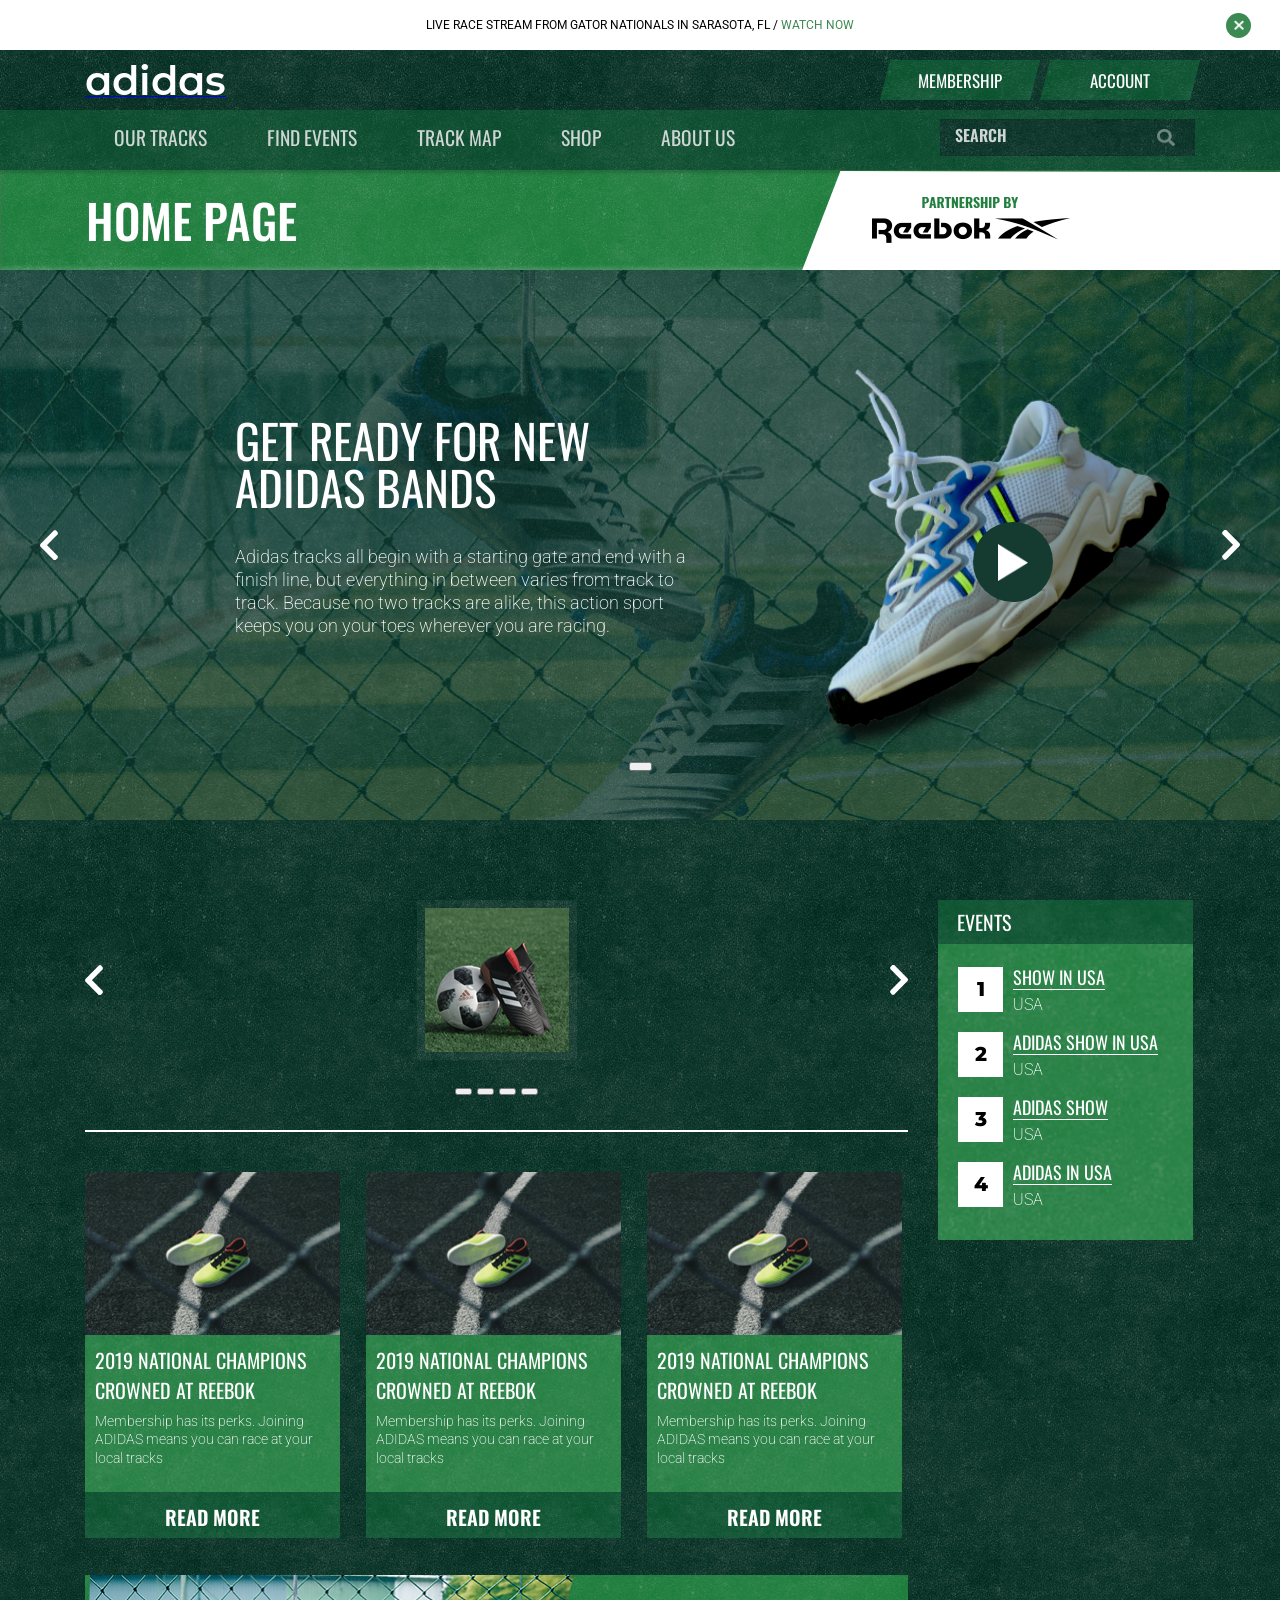
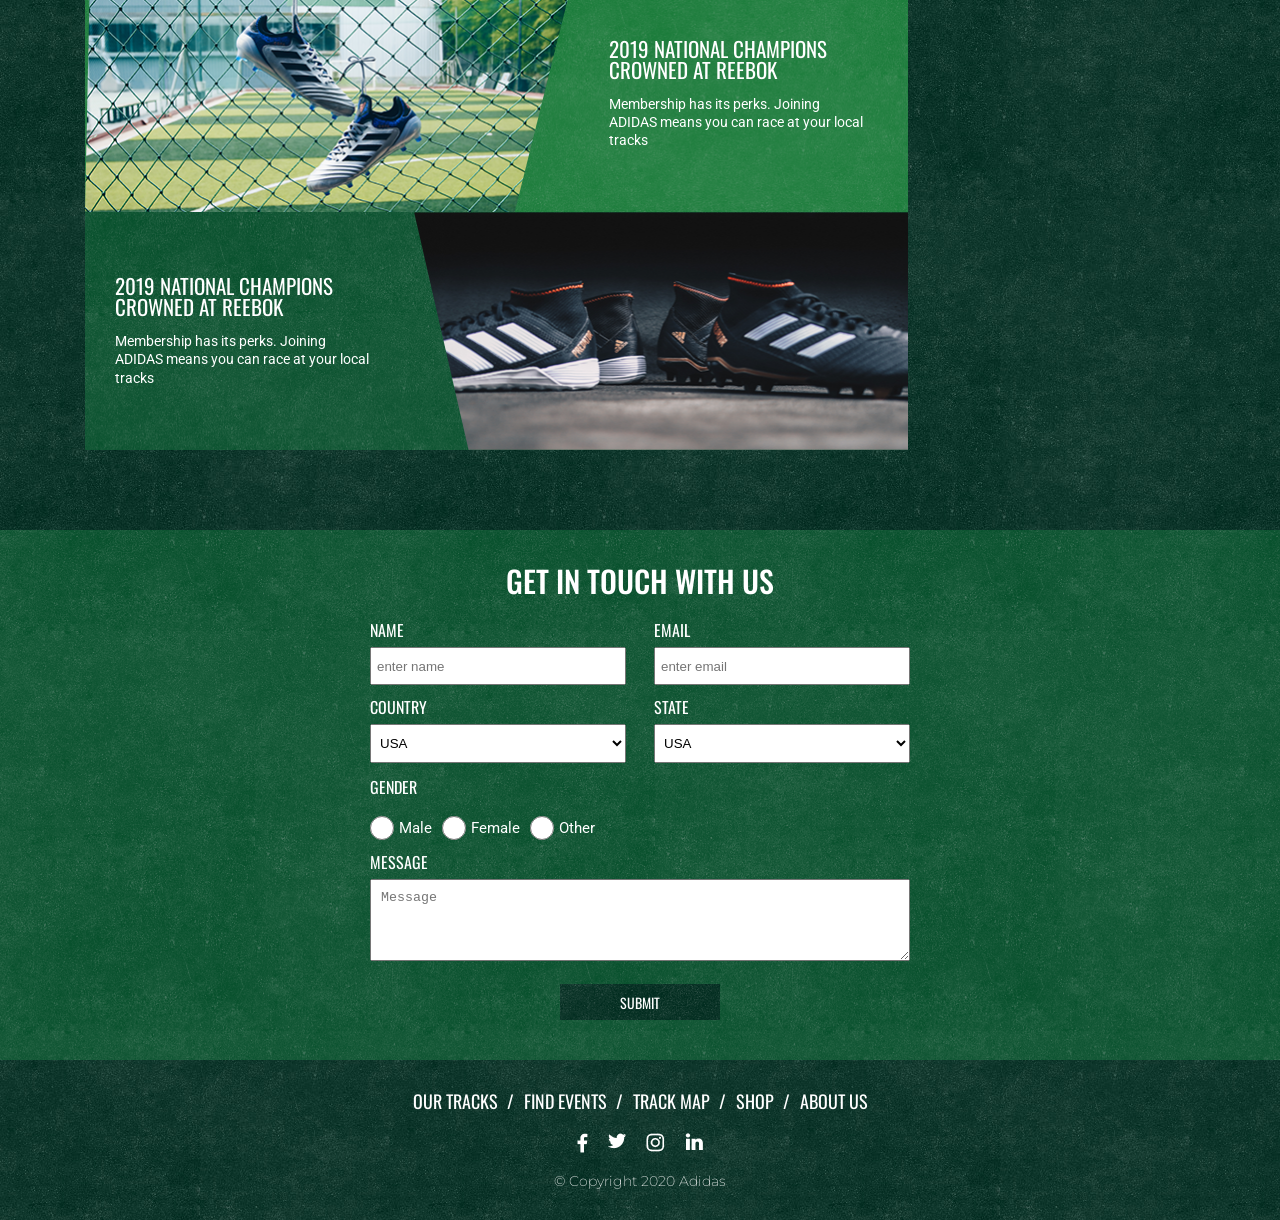
<file: index.html>
<!doctype html>
<html lang="en">
  <head>
    <meta charset="UTF-8" />
    <meta name="viewport" content="width=device-width, initial-scale=1.0" />
    <link rel="stylesheet" href="style.css" />
    <script src="script.js" defer></script>
    <title>Adidos</title>
  </head>
  <body >
    <div class="notification">
      <p class="notification__text">
        LIVE RACE STREAM FROM GATOR NATIONALS IN SARASOTA, FL /
        <span class="notification__highlight"> WATCH NOW </span>
      </p>
      <button
        class="notification__toggle"
        aria-label="Close notification"
        aria-expanded="false"
      >
        <img
          class="notification__icon"
          src="../img/menu-close-icon.png"
          alt=""
        />
      </button>
    </div>

    <header>
      <!-- Top Bar Start -->
      <div class="top-bar">
        <div class="top-bar__container container">
          <!-- Brand Start -->
          <div class="top-bar__brand">
            <a href="/" class="top-bar__logo" aria-label="Adidas Home">
              <span class="top-bar__logo-text">adidas</span>
            </a>
          </div>
          <!-- Brand End -->

          <!-- Mobile Menu Start -->
          <div class="top-bar__menu">
            <button
              class="top-bar__menu-button"
              type="button"
              aria-label="Open menu"
              aria-expanded="false"
            >
              <img
                src="../img/burger-icon.png"
                alt=""
                class="top-bar__menu-icon"
              />
            </button>
          </div>
          <!-- Mobile Menu End -->

          <!-- Actions Start -->
          <div class="top-bar__actions">
            <!-- Membership Button Start -->
            <a
              href="#"
              class="top-bar__action-btn top-bar__action-btn--membership"
            >
              <span class="top-bar__action-text">Membership</span>
            </a>
            <!-- Membership Button End -->

            <!-- Account Button Start -->
            <a
              href="#"
              class="top-bar__action-btn top-bar__action-btn--account"
            >
              <span class="top-bar__action-text">Account</span>
            </a>
            <!-- Account Button End -->
          </div>
          <!-- Actions End -->
        </div>
      </div>
      <!-- Top Bar End -->

      <nav class="nav-bar" aria-label="Main navigation">
        <div class="nav-bar__container container">
          <ul class="nav-bar__menu">
            <li class="nav-bar__menu-item">
              <a href="#" class="nav-bar__menu-link">
                <span class="nav-bar__menu-text">OUR TRACKS</span>
              </a>
            </li>

            <li class="nav-bar__menu-item">
              <a href="#" class="nav-bar__menu-link">
                <span class="nav-bar__menu-text">FIND EVENTS</span>
              </a>
            </li>

            <li class="nav-bar__menu-item">
              <a href="#" class="nav-bar__menu-link">
                <span class="nav-bar__menu-text">TRACK MAP</span>
              </a>
            </li>

            <li class="nav-bar__menu-item">
              <a href="#" class="nav-bar__menu-link">
                <span class="nav-bar__menu-text">SHOP</span>
              </a>
            </li>

            <li class="nav-bar__menu-item">
              <a href="#" class="nav-bar__menu-link">
                <span class="nav-bar__menu-text">ABOUT US</span>
              </a>
            </li>
          </ul>

          <form class="nav-bar__search" action="#" role="search">
            <input
              id="site-search"
              type="search"
              class="nav-bar__search-input"
              placeholder="SEARCH"
            />

            <button type="submit" class="nav-bar__search-button">
              <img
                src="../img/search-icon.png"
                alt="Search"
                class="nav-bar__search-icon"
              />
            </button>
          </form>
        </div>
      </nav>

      <div class="breadcrumb" aria-label="Page header">
        <div class="breadcrumb__container full-right">
          <div class="breadcrumb__content">
            <h1 class="breadcrumb__title">Home Page</h1>
            <a href="#" class="breadcrumb__sponsor">
              <picture class="breadcrumb__sponsor-media">
                <img
                  src="../img/poweredby.png"
                  alt="Powered by company name"
                  class="breadcrumb__sponsor-image"
                />
              </picture>
            </a>
          </div>
        </div>
      </div>

      
        <section class="hero">
      <div class="hero__overlay">
        <!-- Navigation -->
        <button
          class="hero__nav hero__nav--prev"
          type="button"
          aria-label="Previous slide"
        >
          <img
            src="../img/hero-slider-right-arrow.png"
            alt=""
            class="hero__nav-icon"
          />
        </button>

        <button
          class="hero__nav hero__nav--next"
          type="button"
          aria-label="Next slide"
        >
          <img
            src="../img/hero-slider-leftt-arrow.png"
            alt=""
            class="hero__nav-icon"
          />
        </button>

        <!-- Slider -->
        <div class="hero__slider">
          <!-- Slide -->
          <article class="hero__slide hero__slide--active">
            <div class="hero__media">
              <img
                src="../img/video-thumbnail-img.png"
                alt="Adidas product showcase"
                class="hero__image"
              />
            </div>

            <div class="hero__content">
              <h1 class="hero__title">GET READY for New Adidas Bands</h1>
              <p class="hero__text">
                Adidas tracks all begin with a starting gate and end with a
                finish line, but everything in between varies from track to
                track. Because no two tracks are alike, this action sport keeps
                you on your toes wherever you are racing.
              </p>
            </div>
          </article>
        </div>

        <!-- Pagination -->
        <div class="hero__pagination">
          <button
            class="hero__pagination-btn hero__pagination-btn--active"
            type="button"
            aria-label="Go to slide 1"
          ></button>
        </div>
      </div>
        </section>


    </header>

    <main>
      <div class="container">
        <div class="two-col">
          <div class="two-col__content">
            <div class="careousel">
              <button class="careousel__btn left">
                <img src="img/hero-slider-leftt-arrow.png" alt="" />
              </button>
              <button class="careousel__btn right">
                <img src="img/hero-slider-right-arrow.png" alt="" />
              </button>

              <picture>
                <img src="img/thubnail-slider-img.png" alt="" />
              </picture>

              <div class="careousel__pagination">
                <button class="careousel__pagination-btn active"></button>
                <button class="careousel__pagination-btn"></button>
                <button class="careousel__pagination-btn"></button>
                <button class="careousel__pagination-btn"></button>
              </div>
            </div>

            <div class="divider"></div>
            <div class="event-grid">
              <div class="event-card">
                <picture class="event-card__media">
                  <img src="img/post-img.png" class="event-card__img" alt="" />
                </picture>

                <div class="event-card__content">
                  <h3 class="event-card__title">
                    2019 NATIONAL CHAMPIONS CROWNED AT Reebok
                  </h3>

                  <p class="event-card__description">
                    Membership has its perks. Joining ADIDAS means you can race
                    at your local tracks
                  </p>
                </div>

                <a href="#" class="event-card__btn">Read More</a>
              </div>
              <div class="event-card">
                <picture class="event-card__media">
                  <img src="img/post-img.png" class="event-card__img" alt="" />
                </picture>

                <div class="event-card__content">
                  <h3 class="event-card__title">
                    2019 NATIONAL CHAMPIONS CROWNED AT Reebok
                  </h3>

                  <p class="event-card__description">
                    Membership has its perks. Joining ADIDAS means you can race
                    at your local tracks
                  </p>
                </div>

                <a href="#" class="event-card__btn">Read More</a>
              </div>
              <div class="event-card">
                <picture class="event-card__media">
                  <img src="img/post-img.png" class="event-card__img" alt="" />
                </picture>

                <div class="event-card__content">
                  <h3 class="event-card__title">
                    2019 NATIONAL CHAMPIONS CROWNED AT Reebok
                  </h3>

                  <p class="event-card__description">
                    Membership has its perks. Joining ADIDAS means you can race
                    at your local tracks
                  </p>
                </div>

                <a href="#" class="event-card__btn">Read More</a>
              </div>
            </div>

            <div class="membership">
              <div class="membership__card">
                <picture class="membership__media">
                  <img
                    src="img/zig-zag-img-1.png"
                    alt=""
                    class="membership__img"
                  />
                </picture>

                <div class="membership__content">
                  <h3 class="membership__title">
                    2019 NATIONAL CHAMPIONS CROWNED AT Reebok
                  </h3>
                  <p class="membership__message">
                    Membership has its perks. Joining ADIDAS means you can race
                    at your local tracks
                  </p>
                </div>
              </div>

              <div class="membership__card membership__card--reverse">
                <picture class="membership__media">
                  <img
                    src="img/zig-zag-img-2.png"
                    alt=""
                    class="membership__img membership__img--reverse"
                  />
                </picture>

                <div class="membership__content">
                  <h3 class="membership__title">
                    2019 NATIONAL CHAMPIONS CROWNED AT Reebok
                  </h3>
                  <p class="membership__message">
                    Membership has its perks. Joining ADIDAS means you can race
                    at your local tracks
                  </p>
                </div>
              </div>
            </div>
          </div>
          <div class="two-col__news">
            <div class="events">
              <h1 class="events__title">EVENTS</h1>
              <ul class="events__list">
                <li class="events__item">
                  <h2 class="events__number">1</h2>
                  <div class="events__content">
                    <h3 class="events__sub-title">SHOW IN USA</h3>
                    <span class="events__location">USA</span>
                  </div>
                </li>
                <li class="events__item">
                  <h2 class="events__number">2</h2>
                  <div class="events__content">
                    <h3 class="events__sub-title">Adidas show IN USA</h3>
                    <span class="events__location">USA</span>
                  </div>
                </li>
                <li class="events__item">
                  <h2 class="events__number">3</h2>
                  <div class="events__content">
                    <h3 class="events__sub-title">Adidas show</h3>
                    <span class="events__location">USA</span>
                  </div>
                </li>
                <li class="events__item">
                  <h2 class="events__number">4</h2>
                  <div class="events__content">
                    <h3 class="events__sub-title">Adidas in USA</h3>
                    <span class="events__location">USA</span>
                  </div>
                </li>
              </ul>
            </div>
          </div>
        </div>
      </div>

      <section class="contact-section">
        <div class="contact-section__container">
          <h2 class="contact-section__title">Get in touch with us</h2>

          <form action="" class="contact-form" novalidate>
            <!-- Name -->
            <div class="contact-form__group">
              <label for="name" class="contact-form__label">Name</label>

              <input
                type="text"
                id="name"
                name="name"
                class="contact-form__input"
                placeholder="enter name"
              />
            </div>

            <!-- Email -->
            <div class="contact-form__group">
              <label for="email" class="contact-form__label">Email</label>

              <input
                type="email"
                id="email"
                name="email"
                class="contact-form__input"
                placeholder="enter email"
              />
            </div>

            <!-- Country -->
            <div class="contact-form__group">
              <label for="country" class="contact-form__label">Country</label>

              <select id="country" name="country" class="contact-form__select">
                <option value="usa">USA</option>
                <option value="pakistan">Pakistan</option>
              </select>
            </div>

            <!-- State -->
            <div class="contact-form__group">
              <label for="state" class="contact-form__label">State</label>

              <select id="state" name="state" class="contact-form__select">
                <option value="california">USA</option>
                <option value="punjab">Punjab</option>
              </select>
            </div>

            <!-- Gender -->
            <fieldset class="contact-form__fieldset">
              <legend class="contact-form__legend">Gender</legend>

              <div class="contact-form__radio-group">
                <div class="contact-form__radio-item">
                  <input
                    type="radio"
                    id="male"
                    name="gender"
                    value="male"
                    class="contact-form__radio-input"
                  />

                  <label for="male" class="contact-form__radio-label">
                    Male
                  </label>
                </div>

                <div class="contact-form__radio-item">
                  <input
                    type="radio"
                    id="female"
                    name="gender"
                    value="female"
                    class="contact-form__radio-input"
                  />

                  <label for="female" class="contact-form__radio-label">
                    Female
                  </label>
                </div>

                <div class="contact-form__radio-item">
                  <input
                    type="radio"
                    id="other"
                    name="gender"
                    value="other"
                    class="contact-form__radio-input"
                  />

                  <label for="other" class="contact-form__radio-label">
                    Other
                  </label>
                </div>
              </div>
            </fieldset>

            <!-- Message -->
            <div class="contact-form__group">
              <label for="message" class="contact-form__label"> Message </label>

              <textarea
                id="message"
                name="message"
                class="contact-form__textarea"
                placeholder="Message"
                rows="4"
              ></textarea>
            </div>

            <!-- Button -->
            <button type="submit" class="contact-form__button">Submit</button>
          </form>
        </div>
      </section>
    </main>

    <footer class="footer">
      <div class="footer__container">
        <nav class="footer__nav">
          <ul class="footer__menu">
            <li class="footer__menu-item">
              <a href="#" class="footer__menu-link">Our Tracks</a>
            </li>

            <li class="footer__menu-item">
              <a href="#" class="footer__menu-link">Find Events</a>
            </li>

            <li class="footer__menu-item">
              <a href="#" class="footer__menu-link">Track Map</a>
            </li>

            <li class="footer__menu-item">
              <a href="#" class="footer__menu-link">Shop</a>
            </li>
            <li class="footer__menu-item">
              <a href="#" class="footer__menu-link">About Us</a>
            </li>
          </ul>
        </nav>

        <div class="footer__social">
          <ul class="footer__social-list">
            <li class="footer__social-item">
              <a href="#" class="footer__social-link">
                <img
                  src="img/facebook-icon.png"
                  alt="Facebook"
                  class="footer__social-icon"
                />
              </a>
            </li>

            <li class="footer__social-item">
              <a href="#" class="footer__social-link">
                <img
                  src="img/twitter-icon.png"
                  alt="Twitter"
                  class="footer__social-icon"
                />
              </a>
            </li>

            <li class="footer__social-item">
              <a href="#" class="footer__social-link">
                <img
                  src="img/instagram-icon.png"
                  alt="Instagram"
                  class="footer__social-icon"
                />
              </a>
            </li>

            <li class="footer__social-item">
              <a href="#" class="footer__social-link">
                <img
                  src="img/linkedin-icon.png"
                  alt="LinkedIn"
                  class="footer__social-icon"
                />
              </a>
            </li>
          </ul>
        </div>

        <p class="footer__copyright">© Copyright 2020 Adidas</p>
      </div>
    </footer>


  </body>
</html>
</file>
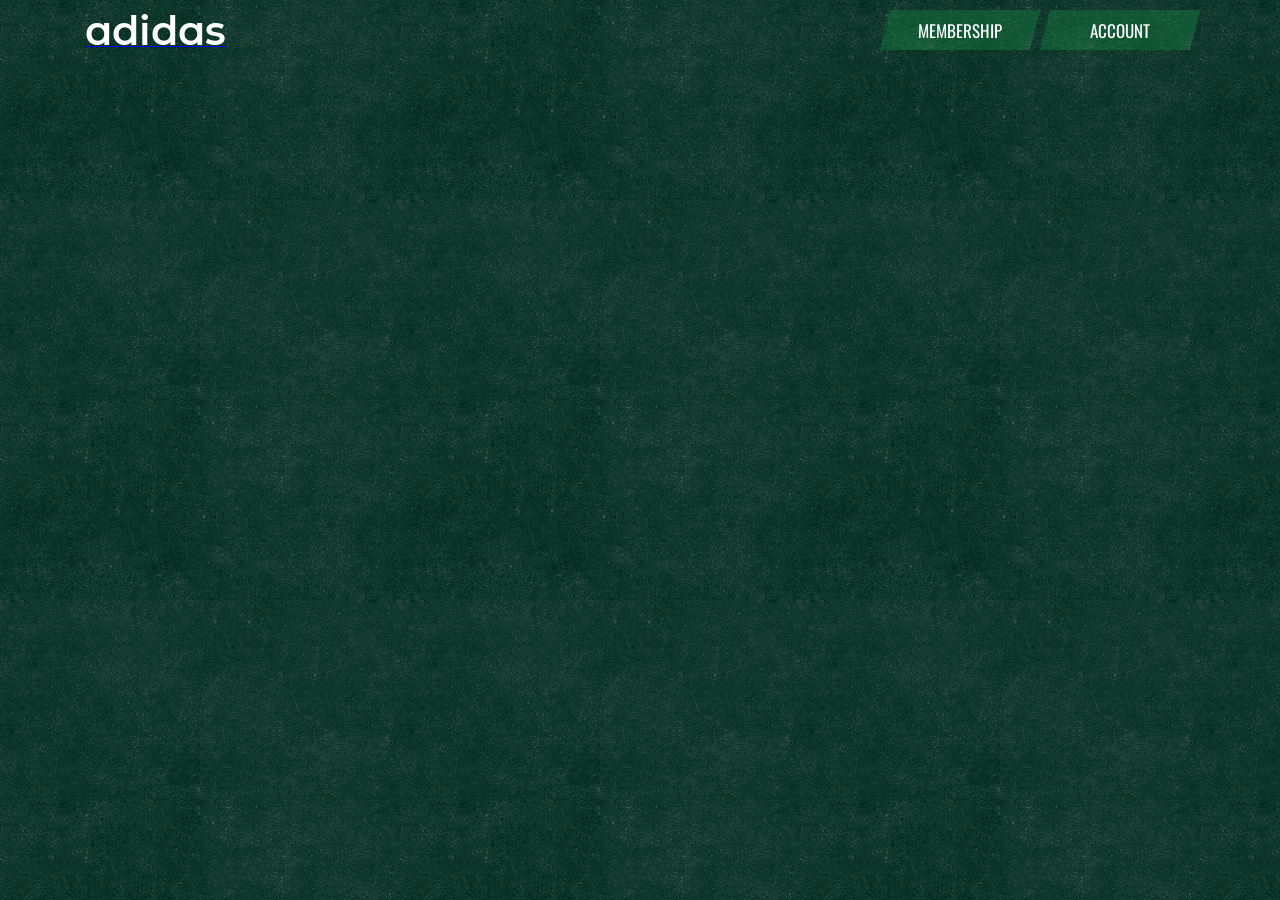
<file: components/header.html>
<!DOCTYPE html>
<html lang="en">
<head>
    <meta charset="UTF-8">
    <meta name="viewport" content="width=device-width, initial-scale=1.0">
    <link rel="stylesheet" href="header.css">
    <title>header</title>
</head>
<body>


        <!-- Top Bar Start -->
<header class="top-bar">
  
  <div class="top-bar__container container">

    <!-- Brand Start -->
    <div class="top-bar__brand">
      <a href="/" class="top-bar__logo" aria-label="Adidas Home">
        <span class="top-bar__logo-text">adidas</span>
      </a>
    </div>
    <!-- Brand End -->

    <!-- Mobile Menu Start -->
    <div class="top-bar__menu">
      <button
        class="top-bar__menu-button"
        type="button"
        aria-label="Open menu"
        aria-expanded="false"
      >
        <img
          src="../img/burger-icon.png"
          alt=""
          class="top-bar__menu-icon"
        />
      </button>
    </div>
    <!-- Mobile Menu End -->

    <!-- Actions Start -->
    <div class="top-bar__actions">
      <!-- Membership Button Start -->
      <a
        href="#"
        class="top-bar__action-btn top-bar__action-btn--membership"
      >
        <span class="top-bar__action-text">Membership</span>
      </a>
      <!-- Membership Button End -->

      <!-- Account Button Start -->
      <a
        href="#"
        class="top-bar__action-btn top-bar__action-btn--account"
      >
        <span class="top-bar__action-text">Account</span>
      </a>
      <!-- Account Button End -->

    </div>
    <!-- Actions End -->

  
  
  
  
  
  
  </div>




  
</header>
<!-- Top Bar End -->
    
</body>
</html>
</file>
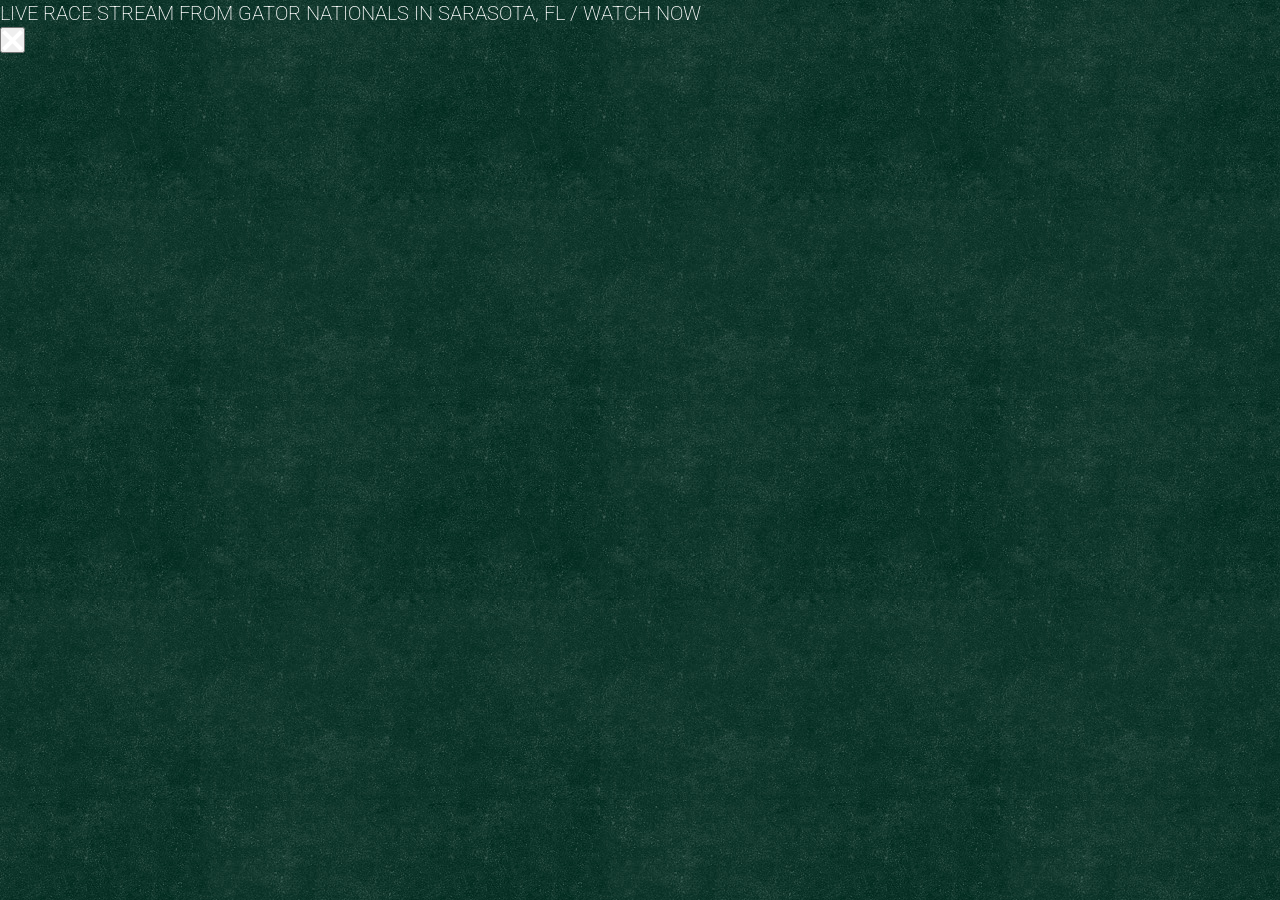
<file: components/notification.html>
<!DOCTYPE html>
<html lang="en">
<head>
    <meta charset="UTF-8">
<meta name="viewport" content="width=device-width, initial-scale=1.0">
  <link rel="stylesheet" href="nav-bar.css">
    <title>Document</title>
</head>
<body>


  
<div class="notification">
  
  <p class="notification__text">
    LIVE RACE STREAM FROM GATOR NATIONALS IN SARASOTA, FL /
    
    <span class="notification__highlight">
      WATCH NOW
    </span>
  </p>

  <button 
    class="notification__toggle"
    aria-label="Close notification"
    aria-expanded="false"
  >
    <img 
      class="notification__icon"
      src="../img/menu-close-icon.png"
      alt=""
    >
  </button>

</div>


    
</body>
</html>
</file>
<file: style.css>
@import url("https://fonts.googleapis.com/css2?family=Montserrat+Alternates:ital,wght@0,100;0,200;0,300;0,400;0,500;0,600;0,700;0,800;0,900;1,100;1,200;1,300;1,400;1,500;1,600;1,700;1,800;1,900&family=Montserrat:ital,wght@0,100..900;1,100..900&family=Oswald:wght@200..700&family=Roboto:ital,wght@0,100..900;1,100..900&display=swap");

@layer reset {
  *,
  *::after,
  *::before {
    margin: 0;
    padding: 0;
    box-sizing: border-box;
  }
}

@layer base {
  :root {
    --primary-clr: #3c8953;

    --container-width: 1110px;
    --container-padding:0.5px;
  }
  h1,
  h2,
  h3,
  h4 {
    font-family: "Oswald", sans-serif;
    font-weight: 400;
    color: white;
    text-transform: uppercase;
  }

  h1 {
    /* font-size: clamp(2.8rem, 3vw, 4.8rem); */
    font-size: clamp(2.9rem, 3vw, 4.9rem);

    /* font-size: clamp(3rem, 1.83rem + 4.99vw, 5rem); */
  }

  h2 {
    font-size: clamp(2.4rem, 2.5vw, 3.6rem);
  }

  h3 {
    font-size: clamp(2.2rem, 2vw, 3rem);
  }
  p {
    font-family: "Roboto", sans-serif;
    font-weight: 200;
    /* font-size: clamp(1rem, 1rem + 0.8vw, 2rem); */
    font-size: clamp(1.72rem, 1rem + 0.8vw, 2.5rem);
    line-height: 1.31;
    color: white;
  }

  html {
    font-size: 62.5%;
  }
  body {
    /* background-color: red; */
    /* min-height: 100dvh; */
    background: url("img/bg.jpg");
    overflow-x: hidden;

  }

  .no-scroll {
      overflow: hidden;
      height: 100dvh;
  }

  .container {
    width: 100%;
    max-width: var(--container-width);

    margin: 0 auto;

    padding-inline: var(--container-padding);
    display: grid;
  }

  .full-right {
    display: flex;
    justify-content: space-between;
    align-items: center;
    height: 100px;

    margin-left: max(
      var(--container-padding),
      calc((100vw - var(--container-width)) / 2 + var(--container-padding))
    );

    width: calc(
      1110 -
        max(
          var(--container-padding),
          calc((100vw - var(--container-width)) / 2 + var(--container-padding))
        )
    );
  }

  input,
  select {
    width: 100%;
    padding: 0.5rem;
    /* background: url("img/bg.jpg"); */
  }

  textarea {
    width: 100%;
  }
  label {
    font-family: "Oswald", sans-serif;

    color: white;
    font-size: 16px;
    text-transform: uppercase;
    font-weight: 400;
  }

  ul {
    list-style: none;
    li {
      a {
        text-decoration: none;
        color: white;
      }
    }
  }
}

@layer notification {
  .notification {
    position: relative;
    background-color: white;
    min-block-size: 7rem;
    display: flex;
    align-items: center;
    justify-content: center;
    padding: 0 1.6rem;
    .notification__text{
     
        /* font-size: 1.4rem; */
        /* font-size: clamp(1.2rem, 1vw, 1.4rem); */
        /* font-size: clamp(1.2rem, 0.97vw, 1.4rem); */
        font-size: clamp(12px, 0.97vw, 14px);
        color: black;
        text-align: left;
        font-weight: 400;
        line-height: 2;
        /* width: fit-content; */

        .notification__highlight {
          color: var(--primary-clr);
        }
    
    }
    .notification__toggle {
      position: absolute;
      top: 0;
      bottom: 0;
      margin-block: auto;
      block-size: fit-content;

      right: 14px;
      border: 0;
      background: var(--primary-clr);
      width: 25px;
      height: 25px;

      display: flex;
      align-items: center;
      justify-content: center;

      border-radius: 50vmax;
      img {
        width: 10px;
        height: 10px;
      }
    }
  }

  /* Mobile */
  @media (min-width: 640px) {
    .notification {
      justify-content: flex-start;
      .notification__text {
          text-align: left;
          width: fit-content;
      }
    }
  }


  /* Tablet portrait */
  @media (min-width: 768px) {
    .notification {
      min-block-size: 5rem;
      justify-content: center;
      .notification__text { 
          text-align: center;
      }

      .notification__toggle {
        right: 29px;
        width: 25px;
        height: 25px;
      }
    }
  }

    /* Tablet / small laptop */
  @media (min-width: 1024px) {

  }
  /* Optional: very large screens */
  @media (min-width: 1536px) { 

    .notification {
            
        min-block-size: 5rem;
        justify-content: center;
        .notification__text { 
            text-align: center;
            font-size: 17px;
        }
 
    }

  }
}

@layer header {
  header {

    .top-bar {

          /* padding: 1rem 0; */
          .top-bar__container {

            grid-template-columns: 1fr auto;
            place-items: center start;
            gap: 1.5rem;
            padding: 0;
            padding-top: 1.4rem;
            .top-bar__brand {
              padding-left: 1.5rem;
              span {
                color: white;
                font-family: "Montserrat Alternates", sans-serif;
                /* font-size: 3.5rem; */
                font-size: 2.7rem;
                font-weight: 600;
              }
            }
            .top-bar__menu {
              padding-right: 1.5rem;
              .top-bar__menu-button{
                border: 0;
                background: transparent;
              }
            }
            .top-bar__actions {
              grid-column: 1/-1;
              display: flex;
              justify-content: stretch;
              align-items: center;
              width: 100%;

              .top-bar__action-btn {
                flex: 1;
                text-decoration: none;
                color: white;
                padding: 0.8rem;
                text-align: center;

                .top-bar__action-text {
                  font-family: "Oswald", sans-serif;
                  font-size: 17px;
                  font-weight: 400;
                  /* border: 2px solid red; */

                  text-transform: uppercase;
                }

                &.top-bar__action-btn--membership {
                    background: url("../img/membership-btn.png");
                }

                &.top-bar__action-btn--account {
                    background: url("../img/btn-account.png");
                }   
            
              }
            }
          }






          /* BASE = mobile first */

          /* ≥ 640px */
          /* @media (min-width: 640px) { } */

          /* ≥ 768px */
          /* @media (min-width: 768px) { } */

          /* ≥ 1024px */
    @media (min-width: 1024px) {
            .top-bar__container{
              min-block-size: 6rem;
              padding: 0.4rem 0;
              &.container {

          
                grid-template-columns: 1fr auto auto;
                place-items: center start;
                height: 100%;
                padding: 0;

                .top-bar__brand {
                  padding: 0;
                  span {
                    color: white;
                    font-family: "Montserrat Alternates", sans-serif;
                    font-size: 4rem;
                    font-weight: 600;
                  }
                }
                .top-bar__actions {
                  padding: 0;
                  margin: 0;
                  grid-column: 3;

                  display: flex;
                  justify-content: center;
                  gap: 1rem;
                  .top-bar__action-btn {
                    transform: skew(-14deg);
                    display: flex;
                    align-items: center;
                    justify-content: center;
                    width: 150px;
                    height: 40px;
                    text-transform: uppercase;

                    .top-bar__action-text {
                      transform: skew(14deg);
                      font-family: "Oswald", sans-serif;
                      font-size: 17px;
                      font-weight: 400;
                    }

                    &.top-bar__action-btn--membership {
                      background: url("/img/membership-btn.png");
                    }
                    &.top-bar__action-btn--membership {
                      background: url("/img/btn-account.png");
                    }
                  }
                }

                .top-bar__menu  {
                  button {
                    border: 0;
                    background: transparent;
                    display: none;
                  }
                }
              }
            }
          }

          /* ≥ 1280px */
          /* @media (min-width: 1280px) { } */

          /* ≥ 1536px */
          /* @media (min-width: 1536px) { } */
    }


    .nav-bar {

      position: fixed;
      /* inset: 0; */
      width: 100%;
      min-height: 100dvh;
      background-color: #3c8953;
      /* opacity: 0.8; */
      /* block-size: 100dvh; */
      padding: 1rem 1.5rem;
      /* display: block; */
      
        display: none;

        &.nav-bar--active {
            display: block;
        }

      z-index: 999;


      .nav-bar__container{
        
        &.container {

                grid-template-columns: 1fr;
                grid-template-rows: auto auto;
                gap: 0.5rem;
                /* place-items: start; */
                .nav-bar__menu {
                 
                        display: flex;
                        flex-direction: column;
                        margin-top: 1.7rem;
                        gap: 0.5rem;
                    .nav-bar__menu-item {
                        .nav-bar__menu-link {
                            display: inline-block;
                            font-family: "Oswald", sans-serif;
                            /* font-size: 2.5rem; */
                            /* font-size: clamp(2rem, 2.5vw, 2.5rem); */
                            /* font-size: clamp(2rem, 1.74vw, 2.5rem); */

                            font-size: 17px;
                            padding: 1.5rem 2rem; /* set base padding */
                            &:hover {
                                background-image: url("../img/membership-btn.png");
                                background-size: cover;
                                background-repeat: no-repeat;
                                background-position: center;
                                clip-path: polygon(1% 100%, 0% 0%, 99% 0%, 87% 100%);
                            }
                        }
                    }

                 
                }

                .nav-bar__search {
                        grid-row: 1;
                        background: url("../img/bg.jpg");
                        display: flex;
                        align-items: center;
                        justify-content: center;
                        width: 100%;

                        .nav-bar__search-input {
                            border: 0;
                            padding: 1.3rem 0;
                            background: url("../img/search-input-bg.png");
                            &::placeholder {
                                padding:0 1rem;
                                font-family: "Oswald", sans-serif;
                                font-size: 1.6rem;
                                font-weight: 500;
                                color: white;
                        
                            }

                            &:focus,:focus-visible{

                                outline: 1px solid yellow;
                            }
                        }

                        .nav-bar__search-button {
                            padding: 1rem;
                            border: 0;
                            background: transparent;
                            img {
                            width: 20px;
                            }
                        }
                }
      }
     }

      

      /* desktop  responsiveness */

      /* ≥ 640px */
      /* @media (min-width: 640px) { } */

      /* ≥ 768px */
      /* @media (min-width: 768px) { } */

      /* ≥ 1024px */
      @media (min-width: 1024px) {
        &.nav-bar {
          display: block;
          position: relative;
          background: url("../img/btn-account.png");
          /* block-size: 6rem; */
          opacity: 0.8;
          padding: 0;
          margin: 0;
              min-height: 6rem;
          .nav-bar__container{
     
            &.container {
                    grid-template-columns: 1fr auto;
                    gap: 0;
                    place-items: center start;

                  
                    /* padding: 0.1rem; */
                    /* place-items: start; */
                    .nav-bar__menu {

                   
                        place-self: center start;
                        display: flex;
                        flex-direction: row;
                        align-items: center;
                        justify-content: center;
                        margin: 0;
                        margin-left: 0.9rem;
                        gap: 2rem;
                        
                    .nav-bar__menu-item {
                      .nav-bar__menu-link {
                            display: flex;
                            align-items: center;
                        
                            height: 5.5rem;
                            line-height: 5.5rem;
                            font-family: "Oswald", sans-serif;
                            /* font-size: 2.5rem; */
                            /* font-size: clamp(2rem, 2.5vw, 2.5rem); */
                            /* font-size: clamp(1.5rem, 1.74vw, 1.9rem); */
                            font-size: 19.5px;
                            font-weight: 400;
                            transform: skew(-25deg); /* 🔥 skew container */
                            overflow: hidden; /* prevents overflow issues */

                            .nav-bar__menu-text {
                                display: block;
                                transform: skew(25deg); /* 🔥 unskew text */
                            }

                            &:hover {

                        
                                /* background-image: url('img/membership-btn.png');
                                                            background-size: cover;
                                                            background-repeat: no-repeat;
                                                            background-position: center;
                                                            clip-path:none; */

                                background-image: url("../img/membership-btn.png");
                                background-size: auto 6rem; /* 🔥 height = 6rem */
                                background-repeat: no-repeat;
                                background-position: center;
                                clip-path: none;
                            }

                        
                            }
                        }


                        }

                    .nav-bar__search {
                            grid-column: 2;
                            background: url("../img/bg.jpg");
                            display: flex;
                            align-items: center;
                            justify-content: center;

                            width: 255px;
                            .nav-bar__search-input {
                                border: 0;
                                padding: 1rem 0.5rem;
                                &::placeholder {
                                padding: 1rem;

                                font-family: "Oswald", sans-serif;
                                font-size: 1.6rem;
                                font-weight: 600;
                                }
                                &:focus,:focus-visible{

                                    outline: 1px solid yellow;
                                }
                            }

                            .nav-bar__search-button {
                                /* padding:0 1rem; */

                                padding-right: 2rem;
                                border: 0;
                                background: transparent;
                                .nav-bar__search-icon {
                                     width: 22px;
                                }
                            }
                    }
          }

          } 
        
        }

        /* ≥ 1280px */
        /* @media (min-width: 1280px) { } */

        /* ≥ 1536px */
        /* @media (min-width: 1536px) { } */
      }
    }



    

    .breadcrumb{

          background-image: url("../img/breadcrumb-bg-green.png");
          background-repeat: repeat, repeat-x;
          background-blend-mode: multiply;
          box-shadow:
            inset 0 2px 4px rgba(0, 0, 0, 0.25),/* dark inner shadow (top) */ 
            
            inset 0 -2px 4px rgba(255, 255, 255, 0.2); /* light inner highlight (bottom) */

        .breadcrumb__container{

          &.full-right {
            .breadcrumb__content{

                display: flex;  
                align-items: center;
                width: 100%;
                min-height: 100%;

              .breadcrumb__title{

                    flex:  0 0 60%;
                    font-family: "Oswald", sans-serif;
                    /* font-size: clamp(3rem, 3.3vw, 7rem); */
                    font-size: 47px;
                    font-weight: 500;
                    color: white;
                    text-transform: uppercase;
                    /* margin-left: 2rem; */
                }

            .breadcrumb__sponsor {
            
              flex: 1 0  40%;
              align-self: stretch;
              display: flex;
              align-items: center;
              padding-left: 7rem;
              /* background: url("../img/breadcrumb-bg-white-right.png") no-repeat; */
              background-color: white;
              clip-path: polygon(100% 100%, 100% 2%, 8% 1%, 0% 100%);
              /* flex: 0 0 40%; */
              min-height: 100%;
              .breadcrumb__sponsor-media{
                display: block;
                width: 100%;
                .breadcrumb__sponsor-image{
                      display: block;
                      max-width: 100%;
                      height: auto;
                      object-fit: contain;
                    }          
              }
            }
            }
          }

          /* BASE = mobile first */

          /* ≥ 640px */
          @media (min-width: 640px) {
          }

          /* ≥ 768px */
          @media (min-width: 768px) {
            /* &.breadcrumb {
              display: block;
            } */
          }

          /* ≥ 1024px */
          /* @media (min-width: 1024px) { } */

          /* ≥ 1280px */
          /* @media (min-width: 1280px) { } */

          /* ≥ 1536px */
          /* @media (min-width: 1536px) { } */
    }



    }




    .hero {

  .hero__overlay {
    position: relative;
    isolation: isolate;
    /* min-block-size: 50.5rem; */
    min-block-size: 55rem;

    background: url("../img/hero-bg.png");
    background-repeat: no-repeat;
    background-size: cover;
    background-position: center;
    isolation: isolate;

    &::after {
      position: absolute;
      content: "";
      background: url("../img/overlay.png") center/cover no-repeat;
      inset: 0;
      z-index: -1;
    }

    .hero__nav {
      display: none;
      z-index: 1;
      position: absolute;
      top: 0;
      bottom: 0;
      margin-block: auto;
      block-size: fit-content;
      border: 0;
      background: transparent;

      &.hero__nav--prev {
        right: 10px;
      }
      &.hero__nav--next {
        left: 10px;
      }
    }

    .hero__slider {
      .hero__slide {
        display: flex;
        align-items: center;
        justify-content: start;
        flex-direction: column;
        min-block-size: 50.5rem;
        margin-inline: 1.5rem;

        gap: 1.9rem;
        .hero__media {
          margin-top: 3rem;
          position: relative;
          display: inline-block;

          .hero__image {
                width: 100%;
                max-width: 200px;     
                z-index: 1;
            }

            &::after {

                z-index: 2;
                content: "";
                position: absolute;
                width: 6rem;
                height: 6rem;
                background: #153a30 url("../img/play-icon.png") center center
                  no-repeat;
                background-size: 2rem;
                border-radius: 50%;
                top: 50%;
                left: 50%;
                transform: translate(-50%, -50%);
                cursor: pointer;
              }
        }
    
      .hero__content {
        /* width: min(100%, calc(100% - 2rem)); */
        .hero__title {
          text-transform: uppercase;
          font-size: clamp(3rem, 2.3rem + 1.88vw, 5rem);
          font-weight: 400;
          line-height: 1.3;

          margin-bottom: 1rem;
        }
        .hero__text {
          font-size: clamp(1.6rem, 1.53rem + 0.19vw, 1.8rem);
        }
      }

        }

    }

    .hero__pagination {
      z-index: 1;
      position: absolute;
      width: max-content;
      left: 0;
      right: 0;
      margin-inline: auto;
      bottom: 49px;
      display: flex;
      gap: 0.5rem;
      .hero__pagination-btn {
        width: 23px;
        height: 9px;
      }
    }

    /* BASE = mobile first */

    /* ≥ 640px */
    /* @media (min-width: 640px) { } */

      /* ≥ 768px */
      @media (min-width: 768px) {
        &.hero__overlay {
          min-block-size: 55rem;

          .hero__nav {
            display: inline-block;
            z-index: 1;
            position: absolute;
            top: 0;
            bottom: 0;
            margin-block: auto;
            block-size: fit-content;
            border: 0;
            background: transparent;

            &.hero__nav--prev {
              right: 40px;
            }
            &.hero__nav--next {
              left: 40px;
            }
          }

          .hero__slider {
            margin-left:8rem;

            .hero__slide {
              display: flex;
              flex-direction: row-reverse;
              min-block-size: 50.5rem;


              /* gap: 14rem; */
            .hero__media {

                /* flex: 0 1 clamp(260px, 22.7vw, 520px); */
                flex: 0 1 327px;
                align-self: center;
                margin-top: 14rem;
                position: relative;
                display: inline-flex;
                align-items: center;  
                /* justify-content: center; */
                width: fit-content;
                height: fit-content;

                .hero__image {

                      display: block;
                      width: 100%;
                      max-width: 375px;
                      z-index: 1;            
                  }

                  &::after {
                      z-index: 2;
                      content: "";
                      position: absolute;
                      width: 8rem;
                      height: 8rem;
                      background: #153a30 url("../img/play-icon.png")  center center
                        no-repeat;
                      background-size: 2rem;
                      border-radius: 50%;
                      top: 50%;
                      left: 50%;
                      transform: translate(-50%, -50%);
                      cursor: pointer;
                    }
              }
            

            .hero__content {

                margin-top: 1rem;
                flex: 0 1 270px;
                /* flex: 0 1 clamp(260px, 22.7vw, 520px); */
                width: 100%;
                max-width: 470px;
                min-width: 0;

              .hero__title {
                color: white;
                text-transform: uppercase;
                font-size: clamp(3rem, 2.3rem + 1.88vw, 5rem);
                font-weight: 400;
                line-height: 1;
                margin-bottom: 3.5rem;
              }
              .hero__text {
                color: white;
                font-size: clamp(1.6rem, 1.53rem + 0.19vw, 1.8rem);
              }
            }

            }



          }

        }



      }



      /* ≥ 1024px — Small laptops */
      @media (min-width: 1024px) {

          &.hero__overlay {
          min-block-size: 55rem;

          .hero__nav {
            display: inline-block;
            z-index: 1;
            position: absolute;
            top: 0;
            bottom: 0;
            margin-block: auto;
            block-size: fit-content;
            border: 0;
            background: transparent;

            &.hero__nav--prev {
              right: 40px;
            }
            &.hero__nav--next {
              left: 40px;
            }
          }

          .hero__slider {
            margin-left: 15rem;

            .hero__slide {
              display: flex;
              flex-direction: row-reverse;
              min-block-size: 50.5rem;


              gap: 7rem;
            .hero__media {

                /* flex: 0 1 clamp(260px, 22.7vw, 520px); */
                flex: 0 1 325px;
                align-self: center;
                margin-top: 14rem;
                position: relative;
                display: inline-flex;
                align-items: center;  
                /* justify-content: center; */
                width: fit-content;
                height: fit-content;

                .hero__image {

                      display: block;
                      width: 100%;
                      max-width: 375px;
                      z-index: 1;            
                  }

                  &::after {
                      z-index: 2;
                      content: "";
                      position: absolute;
                      width: 8rem;
                      height: 8rem;
                      background: #153a30 url("../img/play-icon.png")  center center
                        no-repeat;
                      background-size: 3rem;
                      border-radius: 50%;
                      top: 50%;
                      left: 50%;
                      transform: translate(-50%, -50%);
                      cursor: pointer;
                    }
              }
            

            .hero__content {

                margin-top: 1rem;
                flex: 0 1 370px;
                /* flex: 0 1 clamp(260px, 22.7vw, 520px); */
                width: 100%;
                max-width: 470px;
                min-width: 0;

              .hero__title {
                color: white;
                text-transform: uppercase;
                font-size: clamp(3rem, 2.3rem + 1.88vw, 5rem);
                font-weight: 400;
                line-height: 1;
                margin-bottom: 3.5rem;
              }
              .hero__text {
                color: white;
                font-size: clamp(1.6rem, 1.53rem + 0.19vw, 1.8rem);
              }
            }

            }



          }

        }


      }


      /* ≥ 1280px — Desktops */
      @media (min-width: 1280px) {


        &.hero__overlay {


          min-block-size: 55rem;

          .hero__nav {
            display: inline-block;
            z-index: 1;
            position: absolute;
            top: 0;
            bottom: 0;
            margin-block: auto;
            block-size: fit-content;
            border: 0;
            background: transparent;

            &.hero__nav--prev {
              right: 40px;
            }
            &.hero__nav--next {
              left: 40px;
            }
          }

          .hero__slider {
             margin-left: 22rem;
            .hero__slide {
              display: flex;
              flex-direction: row-reverse;
              min-block-size: 50.5rem;
              gap: 12rem;



/* 
              >*{

                  border: 2px solid red;
              } */



            .hero__media {


                /* flex: 0 1 clamp(260px, 22.7vw, 520px); */
                flex: 0 1 375px;
                position: relative;
                display: inline-flex;
                align-items: center;
                justify-content: center;
                width: fit-content;
                height: fit-content;
       
                margin-top: 8rem;

                .hero__image {

                      display: block;
                      width: 100%;
                      max-width: 375px;
                      z-index: 1;        
                      
                      
                  }

                  &::after {
                      z-index: 2;
                      content: "";
                      position: absolute;
                      width: 8rem;
                      height: 8rem;
                      background: #153a30 url("../img/play-icon.png")  center center
                        no-repeat;
                      background-size: 3rem;
                      border-radius: 50%;
                      top: 50%;
                      left: 50%;
                      transform: translate(-50%, -50%);
                      cursor: pointer;
                    }
              }
            

            .hero__content {


                flex: 0 1 470px;
                /* flex: 0 1 clamp(260px, 22.7vw, 520px); */
                width: 100%;
                max-width: 470px;
                min-width: 0;

              .hero__title {
                color: white;
                text-transform: uppercase;
                font-size: clamp(3rem, 2.3rem + 1.88vw, 5rem);
                font-weight: 400;
                line-height: 1;
                margin-bottom: 3.5rem;
              }
              .hero__text {
                color: white;
                font-size: clamp(1.6rem, 1.53rem + 0.19vw, 1.8rem);
              }
            }

            }



          }

        }


      }


      /* ≥ 1440px — Large desktops */
      @media (min-width: 1440px) {


  


      }


      /* ≥ 1536px — XL screens */
      @media (min-width: 1536px) {


                 &.hero__overlay {


          min-block-size: 55rem;

          .hero__nav {
            display: inline-block;
            z-index: 1;
            position: absolute;
            top: 0;
            bottom: 0;
            margin-block: auto;
            block-size: fit-content;
            border: 0;
            background: transparent;

            &.hero__nav--prev {
              right: 40px;
            }
            &.hero__nav--next {
              left: 40px;
            }
          }

          .hero__slider {
             margin-left: 40rem;
            .hero__slide {
              display: flex;
              flex-direction: row-reverse;
              min-block-size: 50.5rem;
              gap: 18rem;

            .hero__media {


                /* flex: 0 1 clamp(260px, 22.7vw, 520px); */
                flex: 0 1 375px;
                position: relative;
                display: inline-flex;
                align-items: center;
                justify-content: center;
                width: fit-content;
                height: fit-content;
       
                margin-top: 8rem;

                .hero__image {

                      display: block;
                      width: 100%;
                      max-width: 375px;
                      z-index: 1;        
                      
                      
                  }

                  &::after {
                      z-index: 2;
                      content: "";
                      position: absolute;
                      width: 8rem;
                      height: 8rem;
                      background: #153a30 url("../img/play-icon.png")  center center
                        no-repeat;
                      background-size: 3rem;
                      border-radius: 50%;
                      top: 50%;
                      left: 50%;
                      transform: translate(-50%, -50%);
                      cursor: pointer;
                    }
              }
            

            .hero__content {


                flex: 0 1 470px;
                /* flex: 0 1 clamp(260px, 22.7vw, 520px); */
                width: 100%;
                max-width: 470px;
                min-width: 0;

              .hero__title {
                color: white;
                text-transform: uppercase;
                font-size: clamp(3rem, 2.3rem + 1.88vw, 5rem);
                font-weight: 400;
                line-height: 1;
                margin-bottom: 3.5rem;
              }
              .hero__text {
                color: white;
                font-size: clamp(1.6rem, 1.53rem + 0.19vw, 1.8rem);
              }
            }

            }



          }

        }

      }
  }
    }



  }
}

@layer main {
  .container {
    .two-col {
      margin-top: 4.5rem;
      display: grid;
      grid-template-columns: 1fr;
      grid-auto-rows: auto;
      /* place-items: start  stretch; */

      gap: 3rem;

      .two-col__content {
        .careousel {
          position: relative;
          display: flex;
          justify-content: space-evenly;
          align-items: center;
          /* padding: 1rem; */
          /* gap:1rem; */
          /* min-block-size: 24rem; */

          margin-bottom: 8rem;

          .careousel__btn {
            display: none;
            position: absolute;

            background: transparent;
            border: none;
            top: 0;
            bottom: 0;
            margin-block: auto;
            block-size: fit-content;

            &.left {
              left: 10px;
            }
            &.right {
              right: 10px;
            }
          }

          picture {
            width: 100%;
            border: 8px solid transparent;
            border-image: url("img/pattern-bg.png") 30 round;

            img {
              width: 100%;
              /* object-fit: cover; */
            }
          }

          .careousel__pagination {
            position: absolute;
            bottom: -60px;
            margin: 2rem 0;
            display: flex;
            gap: 0.5rem;
            .careousel__pagination-btn {
              width: 20px;
              height: 6px;
            }
          }

          /* Desktop */

          @media (min-width: 768px) {
            &.careousel {
              .careousel__btn {
                display: inline-block;
              }

              picture {
                /* border: 2px dashed yellowgreen; */
                width: 160px;
                img {
                  width: 100%;
                  object-fit: cover;
                  aspect-ratio: 160/160;
                }
              }
            }
          }
        }



        .event-grid {
          display: grid;
          grid-template-columns: repeat(1, 1fr);

          gap: 2rem;

          margin-bottom: 3rem;
          .event-card {
            display: flex;
            flex-direction: column;
            width: 100%;

            /* max-width: 345px; */

            min-height: 342px;

            .event-card__media {
              width: 100%;
              .event-card__img {
                width: 100%;
                aspect-ratio: 300 / 163; /* match PSD ratio */
                object-fit: cover;
              }
            }

            .event-card__content {
              flex: 1;
              padding: 1rem;
              background: url("img/membership-btn.png") center/cover repeat;
              .event-card__title {
                margin-bottom: 0.7rem;
              }

              .event-card__description {
                margin-bottom: 1.5rem;
              }
            }

            .event-card__btn {
              padding: 1rem;
              background: url("img/btn-account.png") center/cover repeat;
              display: inline-flex;
              justify-content: center;
              align-items: center;
              width: 100%;
              color: white;
              font-family: "Oswald", sans-serif;
              font-size: 20px;
              font-weight: 600;
              text-transform: uppercase;
              text-decoration: none;
              min-height: 46px;
            }
          }

          /* Desktop */
          /* >768 */

          @media (min-width: 768px) {
            &.event-grid {
              grid-template-columns: repeat(3, 1fr);
              gap: 2rem;

              margin-top: 10rem;

              .event-card {
                max-width: 255px;
                min-height: 360px;
                .event-card__media {
                  width: 100%;
                  .event-card__img {
                    width: 100%;
                    aspect-ratio: 255 / 163; /* match PSD ratio */
                    object-fit: cover;
                  }
                }
              }

              .event-card__content {
                flex: 1;
                padding: 1rem;
                background: url("img/membership-btn.png") center/cover repeat;

                .event-card__title {
                  /* font-size: clamp(1.5rem, 2vw, 2rem); */
                  font-size: 20px;
                }

                .event-card__description {
                  font-size: 14px;
                  font-family: "Roboto", sans-serif;
                }
              }

              .event-card__btn {
                font-size: 14px;
                font-family: "Oswald", sans-serif;

                display: inline-flex;
                justify-content: center;
                align-items: center;

                min-height: 42px;
              }
            }
          }
        }

        .membership {
          .membership__card {
            display: flex;
            flex-direction: column;

            background: url("img/membership-pattern-01.png") center/cover repeat;

            &.membership__card--reverse {
              background: url("img/membership-pattern-02.png") center/cover
                repeat;
            }

            .membership__media {
              flex: 0 0 60%;
              .membership__img {
                width: 100%;
                min-height: 100%;
              }
            }
            .membership__content {
              flex: 0 0 40%;
              padding: 1rem;

              .membership__title {
                margin-bottom: 1rem;
              }
            }

            /* ≥ 640px */
            /* @media (min-width: 640px) { } */

          }


          
            /* ≥ 768px */
            @media (min-width: 768px) {

              &.membership{


                      margin-bottom: 3rem;
                      .membership__card {
                        display: flex;
                        flex-direction: row;
                        /* justify-content: space-between;    */

            

                        &.membership__card--reverse {
                          flex-direction: row-reverse;
                        }

                        .membership__media {
                          .membership__img {
                            width: 100%;
                            min-height: 100%;

                            clip-path: polygon(0% 100%, 1% 0%, 99% 0%, 87% 100%);
                            &.membership__img--reverse {
                              clip-path: polygon(100% 100%, 100% 0%, 0% 0%, 11% 100%);
                            }
                          }
                        }
                        .membership__content {
                          align-self: center;

                          padding: 0 2.5rem;
                          .membership__title {
                            margin-bottom: 1.5rem;
                            /* font-size: clamp(1.5rem, 2vw, 2.5rem); */
                            /* font-size: clamp(1.5rem, 1rem + 2vw, 2.5rem); */
                            font-size: clamp(20px, 1.2vw + 16px, 24px);
                            line-height: 1;
                            max-width: 300px;
                          }

                          .membership__message {
                            font-size: clamp(1rem, 1rem + 0.8vw, 1.3rem);
                            font-weight: 400;
                            max-width: 260px;
                          }
                        }
                      }
              }

            }
        }
      }

      .two-col__news {
        .events {
          /* border: 2px solid red; */
          padding-bottom: 0.1rem;

          /* place-self: start; */

          .events__title {
            background: url("img/btn-account.png") center/cover repeat;
            /* background-color: red; */
            padding: 0.7rem 1.6rem;

            font-size: 20px;
          }

          .events__list {
            background: url("img/membership-btn.png") center/cover repeat;
            padding-top: 2rem;
            padding-left: 2rem;
            padding-bottom: 1.6rem;

            .events__item {
              /* border: 2px dashed yellow; */

              display: flex;
              align-items: center;
              justify-content: start;
              gap: 1rem;

              margin-bottom: 1.5rem;

              .events__number {
                background-color: white;
                width: 45px;
                height: 45px;
                font-family: "Montserrat", sans-serif;
                font-size: 2rem;
                font-weight: 800;
                color: black;
                display: flex;
                align-items: center;
                justify-content: center;
              }
              .events__content {
                .events__sub-title {
                  /* font-size: clamp(2rem, 2vw, 2.8rem); */
                  font-size: clamp(1.81rem, 2vw, 2.8rem);
                  text-transform: uppercase;
                  text-decoration: underline;
                  text-underline-offset: 0.4rem;
                  margin-bottom: 5px;
                }

                .events__location {
                  font-family: "Roboto", sans-serif;
                  font-weight: 200;
                  font-size: clamp(1.5rem, 2vw, 2.8rem);
                  color: white;
                }
              }
            }
          }

          /* ≥ 768px */
          @media (min-width: 768px) {
            &.events {
              padding: 0;

              .events__title {
                font-size: clamp(2rem, 3vw, 2.5rem);
              }

              .events__list {
                .events__item {
                  .events__content {
                    .events__sub-title {
                      /* font-size: clamp(2rem, 2vw, 2.8rem); */
                      font-size: clamp(1rem, 2vw, 1.8rem);
                      text-transform: uppercase;
                      text-decoration: underline;
                      text-underline-offset: 0.4rem;
                      margin-bottom: 5px;
                    }

                    .events__location {
                      font-family: "Roboto", sans-serif;
                      font-weight: 200;
                      font-size: clamp(1rem, 2vw, 1.8rem);
                      color: white;
                    }
                  }
                }
              }
            }
          }
        }
      }
    }

    /* ≥ 768px */
    @media (min-width: 768px) {
      &.container {
        padding: 0;
        .two-col {
          grid-auto-flow: auto;
        }
      }
    }

    /* ≥ 1024px */
    @media (min-width: 1024px) {
      &.container {
        padding: 0;

        .two-col {
          margin-top: 8rem;
          grid-template-columns: 823px 255px;
          grid-auto-flow: auto;
          gap: 3rem;
          .two-col__content {
            .careousel {

              margin-bottom: 7rem;
              position: relative;
              display: flex;
              justify-content: space-evenly;
              align-items: center;

              .careousel__btn {
                display: none;
                position: absolute;

                background: transparent;
                border: none;
                top: 0;
                bottom: 0;
                margin-block: auto;
                block-size: fit-content;

                &.left {
                  left: 0;
                }
                &.right {
                  right: 0;
                }
              }

              picture {
                width: 100%;
                border: 8px solid transparent;
                border-image: url("img/pattern-bg.png") 30 round;

                img {
                  width: 100%;
                  /* object-fit: cover; */
                }
              }

              .careousel__pagination {

                position: absolute;
                bottom: -55px; /*see later */
               
                display: flex;
                gap: 0.5rem;
                .careousel__pagination-btn {
                  width: 17px;
                  height: 7.5px;
                }
              }

              /* Desktop */

              @media (min-width: 768px) {
                &.careousel {
                  .careousel__btn {
                    display: inline-block;
                  }

                  picture {
                    /* border: 2px dashed yellowgreen; */
                    width: 160px;
                    img {
                      width: 100%;
                      object-fit: cover;
                      aspect-ratio: 160/160;
                    }
                  }
                }
              }
            }


            .divider{

              border: 1px solid  white;
              margin-bottom: 4rem;
            }

            .event-grid {
              display: grid;
              grid-template-columns: repeat(1, 1fr);

              margin-top: 0rem;



              .event-card {
                width: 100%;
                .event-card__media {
                  width: 100%;
                  .event-card__img {
                    width: 100%;
                    aspect-ratio: 300 / 163; /* match PSD ratio */
                    object-fit: cover;
                  }
                }
                .event-card__content {
                  padding: 1rem;
                  background: url("img/membership-btn.png") center/cover repeat;
                  .event-card__title {
                    margin-bottom: 0.7rem;
                  }
                  .event-card__description {
                    margin-bottom: 1.5rem;
                  }
                }

                .event-card__btn {
                  padding: 1rem;
                  background: url("img/btn-account.png") center/cover repeat;
                  display: inline-block;
                  width: 100%;
                  color: white;
                  font-family: "Oswald", sans-serif;
                  font-size: clamp(1.5rem, 2vw, 2.5rem);
                  font-weight: 600;
                  text-transform: uppercase;
                  text-decoration: none;

                  text-align: center;
                }
              }

              /* Desktop */
              /* >768 */

              @media (min-width: 768px) {
                &.event-grid {
                  grid-template-columns: repeat(3, 1fr);
                  gap: 2rem;
                  /* margin-top: 1rem; */
                  margin-bottom: 4.3rem;
                  .event-card {
                    width: 255px;
                    height: 360px;

                    .event-card__media {
                      width: 100%;
                      .event-card__img {
                        width: 100%;
                        aspect-ratio: 255 / 163; /* match PSD ratio */
                        object-fit: cover;
                      }
                    }

                    .event-card__content {
                      padding: 1rem;
                      background: url("img/membership-btn.png") center/cover
                        repeat;

                      .event-card__title {
                        /* font-size: clamp(1.5rem, 2vw, 2rem); */

                        font-size: 20px;
                      }

                      .event-card__description {
                        font-size: clamp(1rem, 1rem + 0.8vw, 1.5rem);
                        font-size: 14px;
                      }
                    }

                    .event-card__btn {
                      /* font-size: clamp(1.5rem,2vw,2rem); */
                      font-size: 20px;

                      min-block-size: 4.6rem;
                    }
                  }
                }
              }
            }

            .membership {
              .membership__card {
                display: flex;
                flex-direction: column;

                background: url("img/membership-pattern-01.png") center/cover
                  repeat;

                &.membership__card--reverse {
                  background: url("img/membership-pattern-02.png") center/cover
                    repeat;
                }

                .membership__media {
                  flex: 0 0 60%;
                  .membership__img {
                    width: 100%;
                    min-height: 100%;
                  }
                }
                .membership__content {
                  flex: 0 0 40%;
                  padding: 1rem;

                  .membership__title {
                    margin-bottom: 1rem;
                  }
                }

                /* ≥ 640px */
                /* @media (min-width: 640px) { } */

                /* ≥ 768px */
                @media (min-width: 768px) {
                  &.membership__card {
                    display: flex;
                    flex-direction: row;
                    /* justify-content: space-between;    */

                    &.membership__card--reverse {
                      flex-direction: row-reverse;
                    }

                    .membership__media {
                      .membership__img {
                        width: 100%;
                        min-height: 100%;

                        clip-path: polygon(0% 100%, 1% 0%, 99% 0%, 87% 100%);
                        &.membership__img--reverse {
                          clip-path: polygon(
                            100% 100%,
                            100% 0%,
                            0% 0%,
                            11% 100%
                          );
                        }
                      }
                    }
                    .membership__content {
                      align-self: center;

                      padding: 0 3rem;
                      .membership__title {
                        margin-bottom: 1.5rem;
                        /* font-size: clamp(1.5rem, 2vw, 2.5rem); */
                        /* font-size: clamp(1.5rem, 1rem + 2vw, 2.5rem); */
                        /* font-size: clamp(16px, 1.2vw + 16px, 20px); */
                        font-size: 21px;
                        line-height: 1;
                        max-width: 300px;
                      }

                      .membership__message {
                        font-family: "Roboto", sans-serif;
                        font-size: clamp(1rem, 1rem + 0.8vw, 1.4rem);
                        font-weight: 400;
                        max-width: 260px;
                      }
                    }
                  }
                }
              }
            }
          }

          .two-col__news {
            .events {
              /* border: 2px solid red; */
              padding-bottom: 0.1rem;

              .events__title {
                background: url("img/btn-account.png") center/cover repeat;
                /* background-color: red; */
                padding: 0.7rem 1.9rem;
                font-size: 20px;
              }

              .events__list {
                background: url("img/membership-btn.png") center/cover repeat;
                padding-top: 2rem;
                padding-left: 2rem;
                padding-bottom: 1.6rem;

                .events__item {
                  /* border: 2px dashed yellow; */

                  display: flex;
                  align-items: center;
                  justify-content: start;
                  gap: 1rem;

                  margin-bottom: 1.5rem;

                  /* .events__number {
                                    background-color: white;
                                    width: 45px;
                                    height: 45px;
                                    font-family: "Montserrat", sans-serif;
                                    font-size: 2rem;
                                    font-weight: 800;
                                    color: black;
                                    display: flex;
                                    align-items: center;
                                    justify-content: center;
                                  } */
                  .events__content {
                    .events__sub-title {
                      /* font-size: clamp(2rem, 2vw, 2.8rem); */
                      /* font-size: clamp(1.81rem, 2vw, 2.8rem); */
                      font-size: 18px;

                      margin-bottom: 5px;
                    }

                    .events__location {
                      font-family: "Roboto", sans-serif;
                      font-weight: 200;
                      font-size: 16px;
                      color: white;
                    }
                  }
                }
              }
            }
          }
        }
      }
    }

    /* BASE = mobile first */
    /* larger screens */

    /* ≥ 640px */
    /* @media (min-width: 640px) {} */

    /* ≥ 768px */
    /* @media (min-width: 768px) { } */

    /* ≥ 1024px */
    /* @media (min-width: 1024px) { } */

    /* ≥ 1280px */
    /* @media (min-width: 1280px) { } */

    /* ≥ 1536px */
    /* @media (min-width: 1536px) { } */
  }

  .contact-section {
    margin-top: 5rem;
    background: url("img/get-in-touch-bg.png");

    display: grid;

    padding: 0 1.5rem;

    min-height: 690px;

    .contact-section__container {
      /* block-size: 55.48rem; */

      /* margin-top: 2.7rem;
      margin-bottom: 3rem; */

      margin-bottom: 4rem;
      .contact-section__title {
        font-size: 24px;
        font-weight: 600;
        text-align: center;
        
        margin-top: 2.8rem;
        margin-bottom: 2.2rem;
      }

      .contact-form {
        display: grid;
        grid-template-columns: 1fr;

        /* gap: 1.1rem; */
        /* place-items: center stretch; */
        /* margin-top: 2rem; */
        .contact-form__group {
          display: grid;
          grid-template-columns: repeat(1, 1fr);
          place-items: start;
          gap: 0.5rem;
          .contact-form__input,
          .contact-form__select {
            padding: 0.98rem 0.5rem;
            width: 100%;
          }

          .contact-form__textarea {
            padding: 1rem;
          }
        }
        .contact-form__fieldset {
          border: none;
          /* display: flex; */

          padding: 0;
          margin: 0;

          /* place-self: start stretch; */
          .contact-form__legend {
            display: block;
            text-align: left;
            color: white;
            font-family: "Oswald", sans-serif;
            font-size: 16px;
            text-transform: uppercase;
          }

          .contact-form__radio-group {
            display: flex;
            align-items: center;
            gap: 1rem;

            .contact-form__radio-item {
              display: flex;
              align-items: center;
              gap: 0.5rem;
              padding: 1rem 0;

              accent-color: #238041;

              label {
                font-family: "Roboto", sans-serif;
                font-size: 15px;
                text-transform: capitalize;
              }

              .contact-form__radio-input {
                inline-size: 2.4rem;
                block-size: 2.4rem;
              }
            }
          }
        }

        .contact-form__button {
          justify-self: center;
          background: url("img/form-submit-btn-bg.png") center/cover repeat;
          border: 0;
          color: white;
          width: 160px;
          height: 36px;
          display: flex;
          align-items: center;
          justify-content: center;
          font-family: "Oswald", sans-serif;
          font-size: 14px;
          text-transform: uppercase;
          cursor: pointer;
          padding: 0; /* important */
          appearance: none; /* optional */
          margin-top: 1.3rem;
        }
      }


    }

      @media (min-width: 768px) {

              &.contact-section {
                  min-height: 0;
                  place-content: center;
                  .contact-section__container {
                     min-width: 540px;
                    
                     margin-bottom: 2rem;

                    .contact-section__title {
                            font-size: 30px;
                            font-weight: 500;
                            margin-top: 2.8rem;
                            margin-bottom: 1.5rem;
                      }

                    .contact-form {

                      grid-template-columns: repeat(2, 1fr);
                      column-gap: 2.8rem;
                      /* row-gap: 1.5rem; */

                      .contact-form__group {
                        margin-bottom: 1rem;
                        .contact-form__textarea {
                                  padding: 1rem;
                                }
                        }
                        fieldset,
                        .contact-form__group:has(textarea),
                        button {
                            grid-column: 1 / -1;
                          }
                        .contact-form__button {
                            place-self: center;
                          }

                          .contact-form__fieldset{
                           margin-bottom: 1rem;
                           margin-top: 0.2rem;
                           .contact-form__radio-group{
                                display:flex;
                                align-items: end;
                                /* justify-content: center; */
                                .contact-form__radio-item{
                                       padding: 0;
                                       margin: 1.7rem 0 0 0;

                                }

                           }
                        }

                              .contact-form__button {
                              
                                  margin-bottom: 2rem;
                              }
                      }

                  }
                
              }
      }
  }
}

@layer footer {

    .footer{

        min-block-size: 16rem;
        display: grid;
        place-items: center;
        .footer__container {
            display: grid;
            place-items: center;
            height: 100%;
            .footer__menu {
              display: flex;
              flex-wrap: wrap;
              justify-content: center;
              gap: 1rem;

              .footer__menu-item {
                a {
                  position: relative;

                  font-family: "Oswald", sans-serif;
                  font-size: 18px;
                  text-transform: uppercase;
                  font-weight: 400;
                  &::after {
                    content: "/";
                    margin-inline-start: 0.9rem;
                  }
                }
                &:last-child {
                  a::after {
                    content: none;
                  }
                }
              }
            }
            .footer__social {
              .footer__social-list {
                display: flex;
                gap: 2rem;

              }
            }

            .footer__copyright {
              font-family: "Montserrat", sans-serif;
              font-size: 14px;
            }
          }

    }

    @media (min-width:768px){
        .footer{
              .footer__container {
                  .footer__menu {
                      margin-top: 1.8rem;
                  }
                  .footer__copyright {   
                    margin-bottom: 2rem;

                  }
                }
          }
    }
}

@layer util {
  img {
    max-width: 100%;
    display: block;
    background-repeat: no-repeat;
    background-size: cover;
    font-style: italic;
    height: auto;
    shape-margin: 0.75rem;
  }
}
/* BASE = mobile first */

/* ≥ 640px */
/* @media (min-width: 640px) { } */

/* ≥ 768px */
/* @media (min-width: 768px) { } */

/* ≥ 1024px */
/* @media (min-width: 1024px) { } */

/* ≥ 1280px */
/* @media (min-width: 1280px) { } */

/* ≥ 1536px */
/* @media (min-width: 1536px) { } */

/* Desktop First */
/* Tablet / small laptop */
/* @media (max-width: 1024px) { } */

/* Tablet portrait */
/* @media (max-width: 768px) { } */

/* Mobile */
/* @media (max-width: 640px) { } */

/* Optional: very large screens */
/* @media (min-width: 1536px) { } */
</file>
<file: components/header.css>
@import url("https://fonts.googleapis.com/css2?family=Montserrat+Alternates:ital,wght@0,100;0,200;0,300;0,400;0,500;0,600;0,700;0,800;0,900;1,100;1,200;1,300;1,400;1,500;1,600;1,700;1,800;1,900&family=Montserrat:ital,wght@0,100..900;1,100..900&family=Oswald:wght@200..700&family=Roboto:ital,wght@0,100..900;1,100..900&display=swap");


*,
*::after,
*::before {
    margin: 0;
    padding: 0;
    box-sizing: border-box;
  }


:root {
    --primary-clr: #3c8953;

    --container-width: 1110px;
    --container-padding:0.5px;
  }



  h1,
  h2,
  h3,
  h4 {
    font-family: "Oswald", sans-serif;
    font-weight: 400;
    color: white;
    text-transform: uppercase;
  }

  h1 {
    /* font-size: clamp(2.8rem, 3vw, 4.8rem); */
    font-size: clamp(2.9rem, 3vw, 4.9rem);

    /* font-size: clamp(3rem, 1.83rem + 4.99vw, 5rem); */
  }

  h2 {
    font-size: clamp(2.4rem, 2.5vw, 3.6rem);
  }

  h3 {
    font-size: clamp(2.2rem, 2vw, 3rem);
  }


  p {
    font-family: "Roboto", sans-serif;
    font-weight: 200;
    /* font-size: clamp(1rem, 1rem + 0.8vw, 2rem); */
    font-size: clamp(1.72rem, 1rem + 0.8vw, 2.5rem);
    line-height: 1.31;
    color: white;
  }

  html {
    font-size: 62.5%;
  }
  body {
    /* background-color: red; */
    /* min-height: 100dvh; */
    background: url("../img/bg.jpg");
    overflow-x: hidden;
  }

  .container {
    width: 100%;
    max-width: var(--container-width);
    margin: 0 auto;

    padding-inline: var(--container-padding);
    display: grid;
  }

  .full-right {
    display: flex;
    justify-content: space-between;
    align-items: center;
    height: 100px;

    margin-left: max(
      var(--container-padding),
      calc((100vw - var(--container-width)) / 2 + var(--container-padding))
    );

    width: calc(
      100% -
        max(
          var(--container-padding),
          calc((100vw - var(--container-width)) / 2 + var(--container-padding))
        )
    );
  }

  input,
  select {
    width: 100%;
    padding: 0.5rem;
    /* background: url("img/bg.jpg"); */
  }

  textarea {
    width: 100%;
  }
  label {
    font-family: "Oswald", sans-serif;

    color: white;
    font-size: 16px;
    text-transform: uppercase;
    font-weight: 400;
  }

  ul {
    list-style: none;
    li {
      a {
        text-decoration: none;
        color: white;
      }
    }
  }





.top-bar {
      /* padding: 1rem 0; */
      .top-bar__container {
        grid-template-columns: 1fr auto;
        place-items: center start;
        gap: 1.5rem;
        padding: 0;
        padding-top: 1.4rem;
        .top-bar__brand {
          padding-left: 1.5rem;
          span {
            color: white;
            font-family: "Montserrat Alternates", sans-serif;
            /* font-size: 3.5rem; */
            font-size: 2.7rem;
            font-weight: 600;
          }
        }
        .top-bar__menu {
          padding-right: 1.5rem;
          .top-bar__menu-button{
            border: 0;
            background: transparent;
          }
        }
        .top-bar__actions {
          grid-column: 1/-1;
          display: flex;
          justify-content: stretch;
          align-items: center;
          width: 100%;

          .top-bar__action-btn {
            flex: 1;
            text-decoration: none;
            color: white;
            padding: 0.8rem;
            text-align: center;

            .top-bar__action-text {
              font-family: "Oswald", sans-serif;
              font-size: 17px;
              font-weight: 400;
              /* border: 2px solid red; */

              text-transform: uppercase;
            }

            &.top-bar__action-btn--membership {
                background: url("../img/membership-btn.png");
            }

            &.top-bar__action-btn--account {
                background: url("../img/btn-account.png");
            }   
         
          }
        }
      }

      /* BASE = mobile first */

      /* ≥ 640px */
      /* @media (min-width: 640px) { } */

      /* ≥ 768px */
      /* @media (min-width: 768px) { } */

      /* ≥ 1024px */
@media (min-width: 1024px) {
        .top-bar__container{
          min-block-size: 6rem;
          padding: 0.4rem 0;
          &.container {

      
            grid-template-columns: 1fr auto auto;
            place-items: center start;
            height: 100%;
            padding: 0;

            .top-bar__brand {
              padding: 0;
              span {
                color: white;
                font-family: "Montserrat Alternates", sans-serif;
                font-size: 4rem;
                font-weight: 600;
              }
            }
            .top-bar__actions {
              padding: 0;
              margin: 0;
              grid-column: 3;

              display: flex;
              justify-content: center;
              gap: 1rem;
              .top-bar__action-btn {
                transform: skew(-14deg);
                display: flex;
                align-items: center;
                justify-content: center;
                width: 150px;
                height: 40px;
                text-transform: uppercase;

                .top-bar__action-text {
                  transform: skew(14deg);
                  font-family: "Oswald", sans-serif;
                  font-size: 17px;
                  font-weight: 400;
                }

                &.top-bar__action-btn--membership {
                  background: url("/img/membership-btn.png");
                }
                &.top-bar__action-btn--membership {
                  background: url("/img/btn-account.png");
                }
              }
            }

            .top-bar__menu  {
              button {
                border: 0;
                background: transparent;
                display: none;
              }
            }
          }
        }
      }

      /* ≥ 1280px */
      /* @media (min-width: 1280px) { } */

      /* ≥ 1536px */
      /* @media (min-width: 1536px) { } */
}






  img {
    max-width: 100%;
    display: block;
    background-repeat: no-repeat;
    background-size: cover;
    font-style: italic;
    height: auto;
    shape-margin: 0.75rem;
  }
</file>
<file: components/nav-bar.css>
@import url("https://fonts.googleapis.com/css2?family=Montserrat+Alternates:ital,wght@0,100;0,200;0,300;0,400;0,500;0,600;0,700;0,800;0,900;1,100;1,200;1,300;1,400;1,500;1,600;1,700;1,800;1,900&family=Montserrat:ital,wght@0,100..900;1,100..900&family=Oswald:wght@200..700&family=Roboto:ital,wght@0,100..900;1,100..900&display=swap");

@layer reset {
  *,
  *::after,
  *::before {
    margin: 0;
    padding: 0;
    box-sizing: border-box;
  }
}

@layer base {
  :root {
    --primary-clr: #3c8953;

    --container-width: 1110px;
    --container-padding:0.5px;
  }
  h1,
  h2,
  h3,
  h4 {
    font-family: "Oswald", sans-serif;
    font-weight: 400;
    color: white;
    text-transform: uppercase;
  }

  h1 {
    /* font-size: clamp(2.8rem, 3vw, 4.8rem); */
    font-size: clamp(2.9rem, 3vw, 4.9rem);

    /* font-size: clamp(3rem, 1.83rem + 4.99vw, 5rem); */
  }

  h2 {
    font-size: clamp(2.4rem, 2.5vw, 3.6rem);
  }

  h3 {
    font-size: clamp(2.2rem, 2vw, 3rem);
  }
  p {
    font-family: "Roboto", sans-serif;
    font-weight: 200;
    /* font-size: clamp(1rem, 1rem + 0.8vw, 2rem); */
    font-size: clamp(1.72rem, 1rem + 0.8vw, 2.5rem);
    line-height: 1.31;
    color: white;
  }

  html {
    font-size: 62.5%;
  }
  body {
    /* background-color: red; */
    /* min-height: 100dvh; */
    background: url("../img/bg.jpg");
    overflow-x: hidden;
  }

  .container {
    width: 100%;
    max-width: var(--container-width);
    margin: 0 auto;

    padding-inline: var(--container-padding);
    display: grid;
  }

  .full-right {
    display: flex;
    justify-content: space-between;
    align-items: center;
    height: 100px;

    margin-left: max(
      var(--container-padding),
      calc((100vw - var(--container-width)) / 2 + var(--container-padding))
    );

    width: calc(
      100% -
        max(
          var(--container-padding),
          calc((100vw - var(--container-width)) / 2 + var(--container-padding))
        )
    );
  }

  input,
  select {
    width: 100%;
    padding: 0.5rem;
    /* background: url("img/bg.jpg"); */
  }

  textarea {
    width: 100%;
  }
  label {
    font-family: "Oswald", sans-serif;

    color: white;
    font-size: 16px;
    text-transform: uppercase;
    font-weight: 400;
  }

  ul {
    list-style: none;
    li {
      a {
        text-decoration: none;
        color: white;
      }
    }
  }
}



.nav-bar {


      position: relative;
      background-color: #3c8953;
      opacity: 0.8;
      block-size: 100dvh;
      padding: 1rem 1.5rem;
      display: block;

     .nav-bar__container{

        &.container {
                grid-template-columns: 1fr;
                grid-template-rows: auto auto;
                gap: 0.5rem;
                /* place-items: start; */
                .nav-bar__menu {
                        display: flex;
                        flex-direction: column;
                        margin-top: 1.7rem;
                        gap: 0.5rem;
                    .nav-bar__menu-item {
                        .nav-bar__menu-link {
                            display: inline-block;
                            font-family: "Oswald", sans-serif;
                            /* font-size: 2.5rem; */
                            /* font-size: clamp(2rem, 2.5vw, 2.5rem); */
                            /* font-size: clamp(2rem, 1.74vw, 2.5rem); */

                            font-size: 17px;
                            padding: 1.5rem 2rem; /* set base padding */
                            &:hover {
                                background-image: url("../img/membership-btn.png");
                                background-size: cover;
                                background-repeat: no-repeat;
                                background-position: center;
                                clip-path: polygon(1% 100%, 0% 0%, 99% 0%, 87% 100%);
                            }
                        }
                    }

                 
                }

                .nav-bar__search {
                        grid-row: 1;
                        background: url("../img/bg.jpg");
                        display: flex;
                        align-items: center;
                        justify-content: center;
                        width: 100%;

                        .nav-bar__search-input {
                            border: 0;
                            padding: 1.3rem 0;
                            background: url("../img/search-input-bg.png");
                            &::placeholder {
                                padding:0 1rem;
                                font-family: "Oswald", sans-serif;
                                font-size: 1.6rem;
                                font-weight: 500;
                                color: white;
                        
                            }

                            &:focus,:focus-visible{

                                outline: 1px solid yellow;
                            }
                        }

                        .nav-bar__search-button {
                            padding: 1rem;
                            border: 0;
                            background: transparent;
                            img {
                            width: 20px;
                            }
                        }
                }
      }
     }

      

      /* desktop  responsiveness */

      /* ≥ 640px */
      /* @media (min-width: 640px) { } */

      /* ≥ 768px */
      /* @media (min-width: 768px) { } */

      /* ≥ 1024px */
      @media (min-width: 1024px) {
        &.nav-bar {
          display: block;
          position: relative;
          background: url("../img/btn-account.png");
          block-size: 6rem;
          opacity: 0.8;
          padding: 0;
          margin: 0;

          .nav-bar__container{
     
            &.container {
                    grid-template-columns: 1fr auto;
                    gap: 0;
                    place-items: center start;

                  
                    /* padding: 0.1rem; */
                    /* place-items: start; */
                    .nav-bar__menu {

                   
                        place-self: center start;
                        display: flex;
                        flex-direction: row;
                        align-items: center;
                        justify-content: center;
                        margin: 0;
                        margin-left: 0.9rem;
                        gap: 2rem;
                        
                    .nav-bar__menu-item {
                      .nav-bar__menu-link {
                            display: flex;
                            align-items: center;
                        
                            height: 5.5rem;
                            line-height: 5.5rem;
                            font-family: "Oswald", sans-serif;
                            /* font-size: 2.5rem; */
                            /* font-size: clamp(2rem, 2.5vw, 2.5rem); */
                            /* font-size: clamp(1.5rem, 1.74vw, 1.9rem); */
                            font-size: 19.5px;
                            font-weight: 400;
                            transform: skew(-25deg); /* 🔥 skew container */
                            overflow: hidden; /* prevents overflow issues */

                            .nav-bar__menu-text {
                                display: block;
                                transform: skew(25deg); /* 🔥 unskew text */
                            }

                            &:hover {

                        
                                /* background-image: url('img/membership-btn.png');
                                                            background-size: cover;
                                                            background-repeat: no-repeat;
                                                            background-position: center;
                                                            clip-path:none; */

                                background-image: url("../img/membership-btn.png");
                                background-size: auto 6rem; /* 🔥 height = 6rem */
                                background-repeat: no-repeat;
                                background-position: center;
                                clip-path: none;
                            }

                        
                            }
                        }


                        }

                    .nav-bar__search {
                            grid-column: 2;
                            background: url("../img/bg.jpg");
                            display: flex;
                            align-items: center;
                            justify-content: center;

                            width: 255px;
                            .nav-bar__search-input {
                                border: 0;
                                padding: 1rem 0.5rem;
                                &::placeholder {
                                padding: 1rem;

                                font-family: "Oswald", sans-serif;
                                font-size: 1.6rem;
                                font-weight: 600;
                                }
                                &:focus,:focus-visible{

                                    outline: 1px solid yellow;
                                }
                            }

                            .nav-bar__search-button {
                                /* padding:0 1rem; */

                                padding-right: 2rem;
                                border: 0;
                                background: transparent;
                                .nav-bar__search-icon {
                                     width: 22px;
                                }
                            }
                    }
          }

          } 
        
        }

        /* ≥ 1280px */
        /* @media (min-width: 1280px) { } */

        /* ≥ 1536px */
        /* @media (min-width: 1536px) { } */
      }
    }








  img {
    max-width: 100%;
    display: block;
    background-repeat: no-repeat;
    background-size: cover;
    font-style: italic;
    height: auto;
    shape-margin: 0.75rem;
  }
</file>
